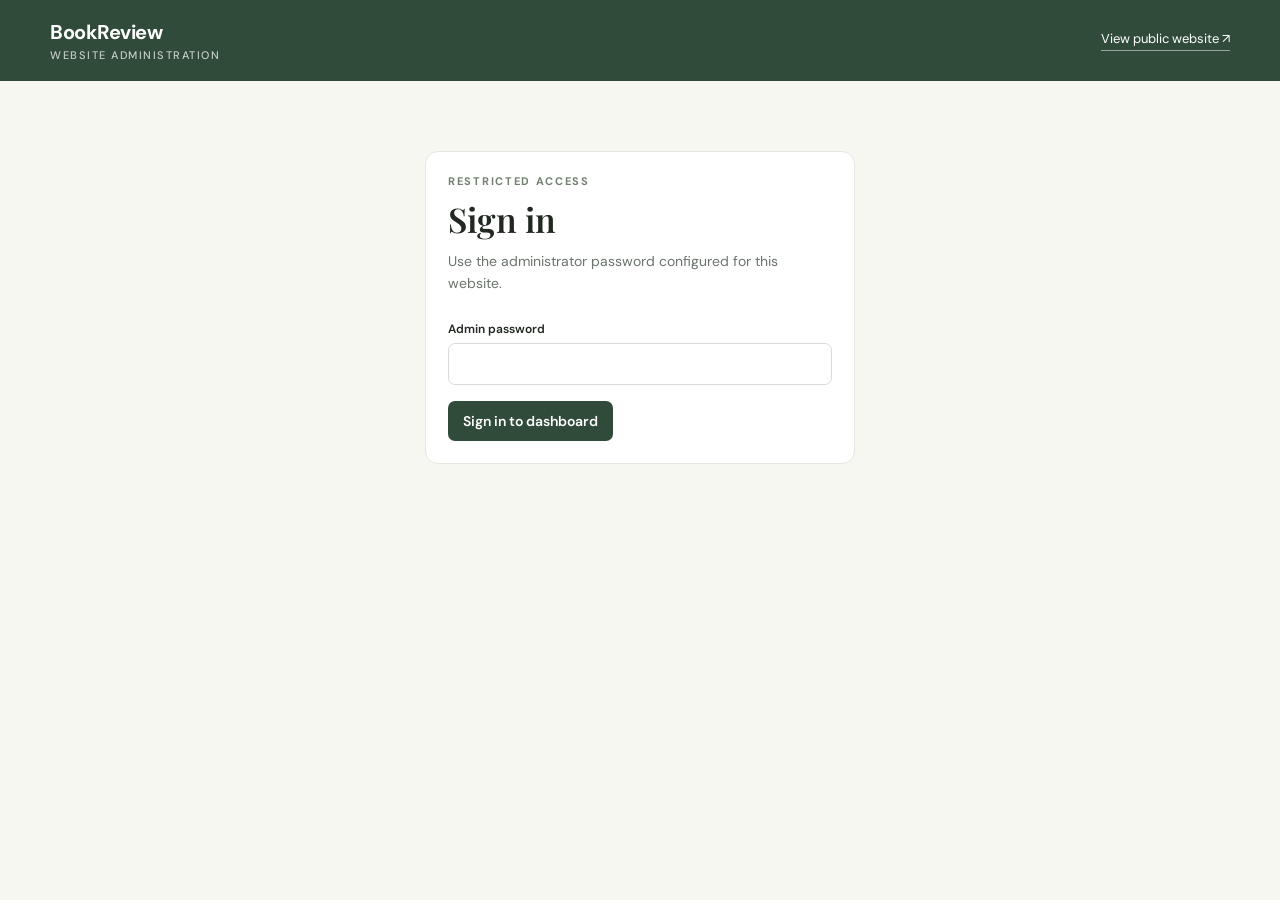
<file: admin.html>
<!doctype html>
<html lang="en">
<head>
<meta charset="utf-8"><meta name="viewport" content="width=device-width, initial-scale=1">
<title>BookReview | Administration</title>
<link rel="preconnect" href="https://fonts.googleapis.com"><link href="https://fonts.googleapis.com/css2?family=DM+Sans:wght@400;500;600;700&family=Playfair+Display:wght@500;600;700&display=swap" rel="stylesheet">
<style>
:root{--ink:#202820;--muted:#6a746c;--paper:#f7f7f2;--white:#fff;--green:#314b3b;--green2:#dce8d7;--line:#e5e8df;--red:#a43b32;--serif:"Playfair Display",Georgia,serif;--sans:"DM Sans",Arial,sans-serif}
*{box-sizing:border-box}body{margin:0;background:var(--paper);color:var(--ink);font:14px var(--sans)}button,input,textarea,select{font:inherit}button{cursor:pointer}a{color:inherit;text-decoration:none}
.topbar{background:var(--green);color:white;padding:19px max(22px,calc((100% - 1180px)/2));display:flex;justify-content:space-between;align-items:center;gap:16px}.brand{font-size:20px;font-weight:700;letter-spacing:-.5px}.brand small{display:block;font-size:11px;font-weight:500;opacity:.72;letter-spacing:1.5px;text-transform:uppercase;margin-top:3px}.topbar a{font-size:13px;border-bottom:1px solid #ffffff80;padding-bottom:3px}
main{max-width:1180px;margin:36px auto;padding:0 22px}.eyebrow{text-transform:uppercase;letter-spacing:1.7px;font-size:11px;font-weight:700;color:#71806f}.page-title{font:600 34px var(--serif);margin:8px 0}.intro{color:var(--muted);margin:0 0 26px;line-height:1.6}
.panel{background:white;border:1px solid var(--line);border-radius:13px;padding:22px;margin-bottom:18px}.hidden{display:none!important}.login-box{max-width:430px;margin:70px auto}.field-grid{display:grid;grid-template-columns:1fr 1fr;gap:0 14px}.field.full{grid-column:1/-1}label{display:block;font-weight:600;font-size:12px;margin:12px 0 6px}input,textarea,select{width:100%;padding:11px 12px;border:1px solid #d7ddd4;border-radius:7px;background:white;color:var(--ink);outline:none}input:focus,textarea:focus,select:focus{border-color:#6f8b6c;box-shadow:0 0 0 3px #dce8d7}textarea{resize:vertical;min-height:88px}
.btn{border:0;border-radius:7px;padding:11px 15px;background:var(--green);color:white;font-weight:600}.btn:hover{filter:brightness(1.08)}.btn-light{background:#edf2eb;color:var(--green)}.btn-danger{background:#fff0ee;color:var(--red)}.btn-small{font-size:12px;padding:8px 10px}.form-actions{display:flex;gap:8px;flex-wrap:wrap;margin-top:16px}.message{padding:11px 13px;border-radius:7px;background:#fff5d9;color:#70551c;margin-top:14px}.stats{display:grid;grid-template-columns:repeat(3,1fr);gap:14px;margin-bottom:18px}.stat{background:white;border:1px solid var(--line);border-radius:12px;padding:18px}.stat span{display:block;color:var(--muted);font-size:12px}.stat strong{display:block;font-size:28px;margin-top:9px;font-weight:600}
.toolbar{display:flex;justify-content:space-between;align-items:center;gap:14px;flex-wrap:wrap;margin-bottom:16px}.tabs{display:flex;gap:6px;flex-wrap:wrap}.tab{background:transparent;color:var(--muted);border:1px solid var(--line);padding:9px 12px;border-radius:7px}.tab.active{background:var(--green);border-color:var(--green);color:white}.list{border-top:1px solid var(--line)}.row-item{display:grid;grid-template-columns:1fr auto;gap:16px;align-items:start;padding:17px 0;border-bottom:1px solid var(--line)}.item-title{font-weight:700;font-size:15px}.meta{font-size:12px;color:var(--muted);margin:5px 0}.desc{white-space:pre-wrap;line-height:1.6;overflow-wrap:anywhere}.actions{display:flex;gap:7px;flex-wrap:wrap}.book-thumb{width:46px;height:64px;object-fit:cover;border-radius:3px;background:#e8e8df}.book-summary{display:flex;gap:13px}.empty{padding:35px 10px;text-align:center;color:var(--muted)}.cover-preview{width:52px;height:70px;object-fit:cover;border-radius:4px;background:#e5e5dc;margin-top:7px}
@media(max-width:650px){main{margin:24px auto;padding:0 14px}.page-title{font-size:29px}.stats{grid-template-columns:1fr 1fr}.field-grid{grid-template-columns:1fr}.field.full{grid-column:auto}.row-item{grid-template-columns:1fr}.topbar{padding:16px}.login-box{margin:40px auto}.panel{padding:17px}}
</style>
</head><body>
<header class="topbar"><div class="brand">BookReview<small>Website administration</small></div><a href="/">View public website ↗</a></header>
<main>
<section id="loginPanel" class="panel login-box">
<div class="eyebrow">Restricted access</div><h1 class="page-title">Sign in</h1><p class="intro">Use the administrator password configured for this website.</p>
<form id="loginForm"><label for="password">Admin password</label><input id="password" type="password" autocomplete="current-password" required><div class="form-actions"><button class="btn" type="submit">Sign in to dashboard</button></div></form><div id="loginMessage" class="message hidden"></div>
</section>
<section id="dashboard" class="hidden">
<div class="eyebrow">Overview</div><h1 class="page-title">Manage BookReview</h1><p class="intro">Add books to the catalogue, update book details, review submissions and read messages sent by visitors.</p>
<div class="stats"><div class="stat"><span>Books in catalogue</span><strong id="bookCount">0</strong></div><div class="stat"><span>Reviews received</span><strong id="reviewCount">0</strong></div><div class="stat"><span>Contact messages</span><strong id="messageCount">0</strong></div><div class="stat"><span>Newsletter subscribers</span><strong id="subscriberCount">0</strong></div></div>
<div class="panel">
<div class="toolbar"><div class="tabs"><button class="tab active" data-tab="books">Books</button><button class="tab" data-tab="reviews">Reviews</button><button class="tab" data-tab="messages">Messages</button><button class="tab" data-tab="subscribers">Newsletter subscribers</button></div><div class="actions"><button class="btn btn-light" id="refreshBtn">Refresh data</button><button class="btn btn-light" id="logoutBtn">Sign out</button></div></div>
<section id="booksSection">
<div class="toolbar"><div><h2 style="margin:0;font:600 22px var(--serif)">Book catalogue</h2><p class="meta">Add new titles or update the details already on the website.</p></div><button class="btn" id="newBookBtn">+ Add a book</button></div>
<form id="bookForm" class="panel hidden" style="background:#fafbf8">
<h3 id="bookFormTitle" style="margin:0;font:600 20px var(--serif)">Add a book</h3><input id="bookId" type="hidden">
<div class="field-grid">
<div class="field"><label for="title">Book title *</label><input id="title" maxlength="180" required></div>
<div class="field"><label for="author">Author *</label><input id="author" maxlength="120" required></div>
<div class="field"><label for="genre">Genre *</label><select id="genre" required><option value="">Choose genre</option><option>Fiction</option><option>Classic</option><option>Personal Growth</option><option>Biography</option><option>History</option><option>Science</option><option>Religion</option><option>Poetry</option><option>Education</option><option>Other</option></select></div>
<div class="field"><label for="year">Publication year</label><input id="year" type="number" min="0" max="2100"></div>
<div class="field full"><label for="description">Short description</label><textarea id="description" maxlength="1200"></textarea></div>
<div class="field full"><label for="coverUrl">Book cover image URL (optional)</label><input id="coverUrl" type="url" placeholder="https://example.com/book-cover.jpg"><img id="coverPreview" class="cover-preview hidden" alt="Cover preview"></div>
</div>
<div id="bookFormMessage" class="message hidden"></div><div class="form-actions"><button class="btn" type="submit">Save book</button><button class="btn btn-light" type="button" id="cancelBookBtn">Cancel</button></div>
</form>
<div id="booksList" class="list"></div>
</section>
<section id="reviewsSection" class="hidden"><h2 style="font:600 22px var(--serif)">Reader reviews</h2><div id="reviewsList" class="list"></div></section>
<section id="messagesSection" class="hidden"><h2 style="font:600 22px var(--serif)">Contact messages</h2><div id="messagesList" class="list"></div></section>
<section id="subscribersSection" class="hidden"><h2 style="font:600 22px var(--serif)">Newsletter subscribers</h2><p class="meta">Email addresses submitted through “Join the circle” on the public homepage.</p><div id="subscribersList" class="list"></div></section>
</div></section>
</main>
<script>
const $=s=>document.querySelector(s);let currentData={books:[],reviews:[],messages:[],subscribers:[]};
const esc=s=>String(s??"").replace(/[&<>"']/g,c=>({"&":"&amp;","<":"&lt;",">":"&gt;",'"':"&quot;","'":"&#39;"}[c]));
function showMessage(el,text){$(el).textContent=text;$(el).classList.remove("hidden")}
async function api(url,options={}){const r=await fetch(url,{...options,headers:{"Content-Type":"application/json",...(options.headers||{})}});const d=await r.json().catch(()=>({}));if(!r.ok)throw Error(d.error||"The request could not be completed.");return d}
$("#loginForm").addEventListener("submit",async e=>{e.preventDefault();try{await api("/admin/login",{method:"POST",body:JSON.stringify({password:$("#password").value})});$("#loginPanel").classList.add("hidden");$("#dashboard").classList.remove("hidden");await loadData()}catch(err){showMessage("#loginMessage",err.message)}});
async function loadData(){try{currentData=await api("/api/admin/summary");$("#bookCount").textContent=currentData.bookCount;$("#reviewCount").textContent=currentData.reviewCount;$("#messageCount").textContent=currentData.messageCount;$("#subscriberCount").textContent=currentData.subscriberCount||0;renderBooks();renderReviews();renderMessages();renderSubscribers()}catch(err){alert(err.message)}}
function renderBooks(){const list=$("#booksList");if(!currentData.books.length){list.innerHTML='<div class="empty">No books in the catalogue yet. Add the first book above.</div>';return}list.innerHTML=currentData.books.map(b=>`<article class="row-item"><div class="book-summary"><div class="book-thumb" style="display:grid;place-items:center;background:${esc(b.color||"#dce8d7")};color:${esc(b.ink||"#314b3b")};font:22px Georgia">${b.cover_url?`<img src="${esc(b.cover_url)}" class="book-thumb" alt="">`:esc(b.symbol||"✳")}</div><div><div class="item-title">${esc(b.title)}</div><div class="meta">${esc(b.author)} · ${esc(b.genre)}${b.year?" · "+esc(b.year):""}</div><div class="desc">${esc(b.description||"No description added.")}</div></div></div><div class="actions"><button class="btn btn-light btn-small" onclick="editBook(${b.id})">Edit</button><button class="btn btn-danger btn-small" onclick="deleteBook(${b.id})">Delete</button></div></article>`).join("")}
function renderReviews(){const el=$("#reviewsList");el.innerHTML=currentData.reviews.length?currentData.reviews.map(r=>`<article class="row-item"><div><div class="item-title">${esc(r.bookTitle)} · ${"★".repeat(Number(r.rating)||0)}</div><div class="meta">${esc(r.name)} · ${esc(r.date)}</div><p class="desc">${esc(r.text)}</p></div><button class="btn btn-danger btn-small" onclick="deleteReview(${r.id})">Delete</button></article>`).join(""):'<div class="empty">No reviews have been submitted yet.</div>'}
function renderMessages(){const el=$("#messagesList");el.innerHTML=currentData.messages.length?currentData.messages.map(m=>`<article class="row-item"><div><div class="item-title">${esc(m.subject)}</div><div class="meta">${esc(m.name)} · <a href="mailto:${encodeURIComponent(m.email)}?subject=${encodeURIComponent("Re: "+m.subject)}">${esc(m.email)}</a> · ${esc(m.date)}</div><p class="desc">${esc(m.message)}</p></div><div class="actions"><a class="btn btn-light btn-small" href="mailto:${encodeURIComponent(m.email)}?subject=${encodeURIComponent("Re: "+m.subject)}">Reply</a><button class="btn btn-danger btn-small" onclick="deleteMessage(${m.id})">Delete</button></div></article>`).join(""):'<div class="empty">No messages have been received yet.</div>'}
function renderSubscribers(){const el=$("#subscribersList");el.innerHTML=currentData.subscribers?.length?currentData.subscribers.map(s=>`<article class="row-item"><div><div class="item-title">${esc(s.email)}</div><div class="meta">Subscribed: ${esc(s.date)}</div></div><button class="btn btn-danger btn-small" onclick="deleteSubscriber(${s.id})">Remove</button></article>`).join(""):'<div class="empty">No newsletter subscribers yet. Emails will appear here after visitors subscribe.</div>'}
function resetBookForm(){$("#bookForm").reset();$("#bookId").value="";$("#bookFormTitle").textContent="Add a book";$("#bookFormMessage").classList.add("hidden");$("#coverPreview").classList.add("hidden");$("#bookForm").classList.add("hidden")}
$("#newBookBtn").addEventListener("click",()=>{resetBookForm();$("#bookForm").classList.remove("hidden");$("#bookFormTitle").textContent="Add a book";$("#bookForm").scrollIntoView({behavior:"smooth",block:"start"})});
$("#cancelBookBtn").addEventListener("click",resetBookForm);
$("#coverUrl").addEventListener("input",()=>{const v=$("#coverUrl").value.trim();if(v){$("#coverPreview").src=v;$("#coverPreview").classList.remove("hidden")}else $("#coverPreview").classList.add("hidden")});
window.editBook=id=>{const b=currentData.books.find(x=>x.id===id);if(!b)return;resetBookForm();$("#bookId").value=b.id;$("#title").value=b.title;$("#author").value=b.author;$("#genre").value=b.genre;$("#year").value=b.year||"";$("#description").value=b.description||"";$("#coverUrl").value=b.cover_url||"";if(b.cover_url){$("#coverPreview").src=b.cover_url;$("#coverPreview").classList.remove("hidden")}$("#bookFormTitle").textContent="Update book details";$("#bookForm").classList.remove("hidden");$("#bookForm").scrollIntoView({behavior:"smooth",block:"start"});};
$("#bookForm").addEventListener("submit",async e=>{e.preventDefault();const id=$("#bookId").value;const payload={title:$("#title").value.trim(),author:$("#author").value.trim(),genre:$("#genre").value,year:$("#year").value,description:$("#description").value.trim(),coverUrl:$("#coverUrl").value.trim()};try{await api(id?`/api/admin/books/${id}`:"/api/admin/books",{method:id?"PUT":"POST",body:JSON.stringify(payload)});resetBookForm();await loadData()}catch(err){showMessage("#bookFormMessage",err.message)}});
window.deleteBook=async id=>{const b=currentData.books.find(x=>x.id===id);if(!confirm(`Delete "${b?.title||"this book"}"? Reviews for this book will also be deleted.`))return;try{await api(`/api/admin/books/${id}`,{method:"DELETE"});await loadData()}catch(err){alert(err.message)}};
window.deleteReview=async id=>{if(!confirm("Delete this review?"))return;try{await api(`/api/admin/reviews/${id}`,{method:"DELETE"});await loadData()}catch(err){alert(err.message)}};
window.deleteMessage=async id=>{if(!confirm("Delete this message?"))return;try{await api(`/api/admin/messages/${id}`,{method:"DELETE"});await loadData()}catch(err){alert(err.message)}};
window.deleteSubscriber=async id=>{if(!confirm("Remove this email from the newsletter subscriber list?"))return;try{await api(`/api/admin/subscribers/${id}`,{method:"DELETE"});await loadData()}catch(err){alert(err.message)}};
document.querySelectorAll("[data-tab]").forEach(btn=>btn.addEventListener("click",()=>{document.querySelectorAll("[data-tab]").forEach(b=>b.classList.toggle("active",b===btn));["books","reviews","messages","subscribers"].forEach(name=>$("#"+name+"Section").classList.toggle("hidden",name!==btn.dataset.tab))}));
$("#refreshBtn").addEventListener("click",loadData);$("#logoutBtn").addEventListener("click",async()=>{await fetch("/admin/logout",{method:"POST"});$("#dashboard").classList.add("hidden");$("#loginPanel").classList.remove("hidden");$("#password").value=""});
</script></body></html>
</file>
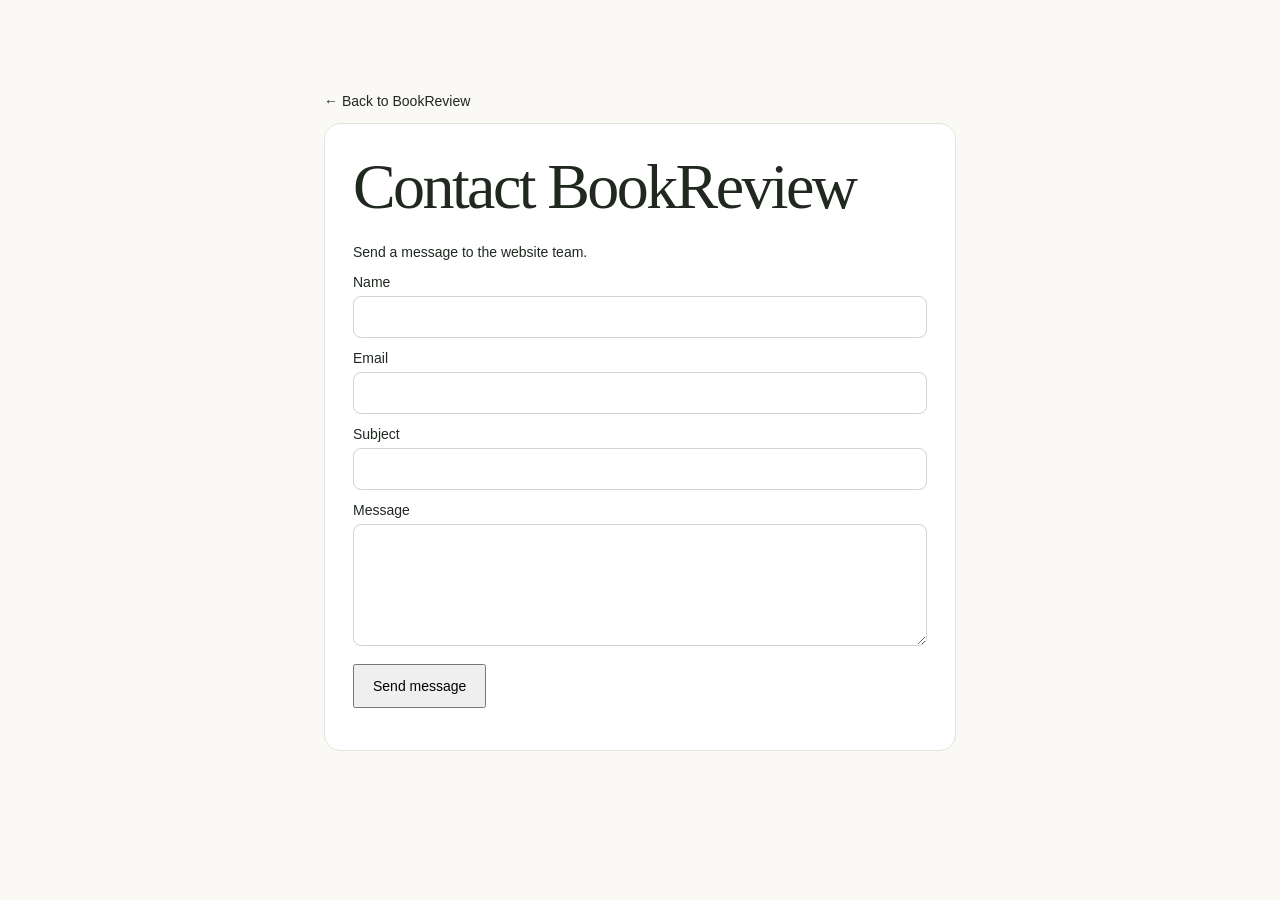
<file: contact.html>
<!doctype html><html lang="en"><head><meta charset="utf-8"><meta name="viewport" content="width=device-width,initial-scale=1"><title>Contact BookReview</title><link rel="stylesheet" href="/styles.css"><style>.contact-wrap{max-width:680px;margin:55px auto;padding:24px}.contact-card{background:#fff;border:1px solid #e1e5dc;border-radius:16px;padding:28px}.contact-card label{display:block;margin-top:12px}.contact-card input,.contact-card textarea{width:100%;padding:12px;border:1px solid #ccd5ce;border-radius:8px;font:inherit;margin-top:6px}.contact-card button{margin-top:15px;padding:12px 18px;cursor:pointer}.status{margin-top:12px}</style></head><body><main class="contact-wrap"><p><a href="/">← Back to BookReview</a></p><section class="contact-card"><h1>Contact BookReview</h1><p>Send a message to the website team.</p><form id="contactForm"><label>Name</label><input name="name" maxlength="80" required><label>Email</label><input name="email" type="email" maxlength="160" required><label>Subject</label><input name="subject" maxlength="160" required><label>Message</label><textarea name="message" rows="6" minlength="5" maxlength="3000" required></textarea><button type="submit">Send message</button><p id="status" class="status" role="status"></p></form></section></main><script>
document.querySelector("#contactForm").addEventListener("submit",async e=>{e.preventDefault();const f=new FormData(e.target);const payload=Object.fromEntries(f.entries());const s=document.querySelector("#status");s.textContent="Sending...";try{const r=await fetch("/api/messages",{method:"POST",headers:{"Content-Type":"application/json"},body:JSON.stringify(payload)});const d=await r.json();if(!r.ok)throw Error(d.error||"Could not send message");s.textContent="Your message has been received. Thank you.";e.target.reset()}catch(err){s.textContent=err.message}});
</script></body></html>
</file>
<file: styles.css>
:root {
  --ink: #202820;
  --muted: #687168;
  --paper: #faf9f5;
  --white: #fff;
  --green: #dce8d7;
  --green-dark: #314b3b;
  --lime: #d9e8a7;
  --line: #e7e8df;
  --orange: #d97745;
  --serif: "Playfair Display", Georgia, serif;
  --sans: "DM Sans", Arial, sans-serif;
}

* { box-sizing: border-box; }
html { scroll-behavior: smooth; scroll-padding-top: 90px; }
body { margin: 0; background: var(--paper); color: var(--ink); font-family: var(--sans); font-size: 14px; }
a { color: inherit; text-decoration: none; }
button, input, textarea, select { font: inherit; }
button { cursor: pointer; }

.site-header {
  height: 82px;
  display: flex;
  align-items: center;
  justify-content: space-between;
  padding: 0 7.2%;
  background: rgba(250,249,245,.96);
  border-bottom: 1px solid rgba(32,40,32,.07);
  position: sticky;
  top: 0;
  z-index: 10;
  backdrop-filter: blur(12px);
}

.brand { display: inline-flex; align-items: center; gap: 9px; font-size: 20px; font-weight: 700; letter-spacing: -1px; }
.brand-mark { width: 31px; height: 31px; display: inline-grid; place-items: center; border-radius: 50%; background: var(--green-dark); color: white; font: 600 23px var(--serif); }
.brand-accent { color: #72916d; }
.main-nav { display: flex; gap: 34px; color: #6a716a; font-size: 12px; }
.main-nav a { padding: 9px 0; }
.main-nav a:hover, .main-nav a.active { color: var(--ink); }

.button {
  border: 0;
  border-radius: 4px;
  padding: 13px 18px;
  display: inline-flex;
  justify-content: center;
  align-items: center;
  gap: 22px;
  font-size: 12px;
  font-weight: 600;
  transition: transform .2s, background .2s;
}
.button:hover { transform: translateY(-2px); }
.button-dark { background: var(--green-dark); color: white; }
.button-dark:hover { background: #243a2d; }
.button-outline { background: transparent; border: 1px solid #cfd4c9; color: var(--ink); }
.header-cta { padding: 12px 15px; }
.menu-toggle { display: none; border: 0; background: none; font-size: 23px; }

.hero {
  display: grid;
  grid-template-columns: 1.03fr .97fr;
  padding: 68px 7.2% 58px;
  min-height: 525px;
  overflow: hidden;
}
.hero-copy { align-self: center; max-width: 550px; padding: 0 20px 10px 0; }
.eyebrow { font-size: 9px; letter-spacing: 2px; font-weight: 700; color: #75836e; margin: 0 0 18px; }
.eyebrow-dot { display: inline-block; width: 6px; height: 6px; border-radius: 50%; background: #a6bb7c; margin-right: 8px; vertical-align: middle; }
h1, h2, blockquote { font-family: var(--serif); font-weight: 500; }
h1 { font-size: clamp(43px, 5vw, 67px); line-height: 1.08; letter-spacing: -2.6px; margin: 0 0 23px; }
h1 em { color: #6f8b68; font-weight: 500; }
.hero-description { max-width: 420px; font-size: 13px; line-height: 1.9; color: var(--muted); }
.hero-actions { display: flex; align-items: center; gap: 25px; margin-top: 28px; flex-wrap: wrap; }
.text-link { border: 0; background: transparent; padding: 7px 0; font-size: 11px; font-weight: 600; color: var(--ink); }
.text-link:hover { color: #6f8b68; }
.reader-proof { display: flex; align-items: center; gap: 13px; margin-top: 40px; }
.avatar-stack { display: flex; padding-left: 2px; }
.avatar-stack span { width: 28px; height: 28px; border-radius: 50%; border: 2px solid var(--paper); display: grid; place-items: center; margin-left: -4px; background: #d5a28b; color: #342b24; font-size: 8px; font-weight: 700; }
.avatar-stack span:nth-child(2) { background: #d6d8ae; }
.avatar-stack span:nth-child(3) { background: #b5c7b4; }
.avatar-stack span:nth-child(4) { background: var(--green-dark); color: white; }
.reader-proof p { font-size: 10px; line-height: 1.7; margin: 0; }
.reader-proof p span { color: var(--muted); }

.hero-art {
  min-height: 390px;
  position: relative;
  background: #e7eddf;
  border-radius: 47% 47% 4px 4px;
  overflow: hidden;
  display: flex;
  justify-content: center;
  align-items: flex-end;
}
.sun-shape { position: absolute; width: 235px; height: 235px; border-radius: 50%; background: #f5d5a8; top: 35px; left: calc(50% - 118px); }
.book-display { height: 290px; width: 360px; position: relative; z-index: 2; display: flex; align-items: flex-end; justify-content: center; perspective: 800px; }
.book { position: absolute; bottom: 18px; width: 125px; height: 220px; box-shadow: 9px 9px 15px #42524326; padding: 20px 13px; display: flex; flex-direction: column; justify-content: space-between; color: #f9f0db; font: 600 17px var(--serif); line-height: 1.25; }
.book small { font: 8px var(--sans); letter-spacing: 1.5px; }
.book-back { left: 42px; bottom: 23px; height: 190px; background: #bf714e; transform: rotate(-10deg); }
.book-middle { left: 119px; height: 237px; background: #314c3b; transform: rotate(1deg); z-index: 2; }
.book-front { right: 31px; height: 207px; background: #e4c99e; color: #354233; transform: rotate(9deg); z-index: 3; }
.book-front i { position: absolute; top: 82px; right: 18px; font-size: 30px; font-style: normal; }
.art-note { position: absolute; right: 20px; top: 42px; z-index: 4; padding: 12px 15px; background: #faf9f1; box-shadow: 0 6px 20px #283d2d12; font-size: 10px; line-height: 1.5; transform: rotate(4deg); }
.art-note span { color: #bd794b; margin-right: 5px; }
.plant { position: absolute; z-index: 1; bottom: 5px; width: 6px; height: 110px; background: #607e58; border-radius: 6px; transform-origin: bottom; }
.plant:before, .plant:after { content: ""; position: absolute; width: 29px; height: 12px; background: #819b72; border-radius: 100% 0 100% 0; }
.plant:before { top: 20px; left: -24px; transform: rotate(-30deg); }
.plant:after { top: 48px; left: 1px; transform: rotate(25deg) scaleX(-1); }
.plant-one { left: 30px; transform: rotate(-13deg); }
.plant-two { right: 35px; transform: rotate(12deg) scale(.8); }

.stats-strip { padding: 24px 7.2%; background: #f0f1e9; display: flex; align-items: center; gap: clamp(22px, 6vw, 90px); }
.stats-strip div { display: flex; align-items: center; gap: 11px; }
.stats-strip strong { font: 500 28px var(--serif); }
.stats-strip span { color: var(--muted); font-size: 10px; max-width: 75px; line-height: 1.5; }
.stats-strip > p { margin-left: auto; font-size: 8px; letter-spacing: 2px; color: #899284; }

.section { padding: 84px 7.2%; }
.section-heading { display: flex; align-items: flex-end; justify-content: space-between; gap: 35px; margin-bottom: 34px; }
.section-heading .eyebrow { margin-bottom: 12px; }
h2 { font-size: clamp(31px, 3vw, 42px); line-height: 1.15; letter-spacing: -1.3px; margin: 0; }
.section-intro { color: var(--muted); font-size: 12px; line-height: 1.8; max-width: 330px; margin: 0 0 4px; }
.catalogue-tools { display: flex; justify-content: space-between; align-items: center; gap: 20px; margin-bottom: 27px; }
.search-box { width: min(330px, 100%); height: 43px; display: flex; align-items: center; gap: 10px; border: 1px solid var(--line); background: white; padding: 0 13px; border-radius: 4px; color: #778074; }
.search-box span { font-size: 24px; transform: rotate(-20deg); }
.search-box input { border: 0; outline: 0; width: 100%; font-size: 11px; color: var(--ink); background: transparent; }
.filter-pills { display: flex; gap: 7px; flex-wrap: wrap; }
.filter-pill { border: 1px solid transparent; padding: 10px 13px; background: transparent; color: #6c756a; font-size: 10px; border-radius: 30px; }
.filter-pill.selected, .filter-pill:hover { background: #e7eddf; color: #314b3b; border-color: #d6e1ce; }

.book-grid { display: grid; grid-template-columns: repeat(3, minmax(0,1fr)); gap: 22px; }
.book-card { border: 1px solid #e9e9e2; background: #fffefa; padding: 13px; transition: transform .2s, box-shadow .2s; }
.book-card:hover { transform: translateY(-4px); box-shadow: 0 12px 28px #2635270c; }
.book-cover { min-height: 210px; display: flex; align-items: center; justify-content: center; position: relative; overflow: hidden; padding: 20px; }
.cover-design { width: 137px; height: 177px; padding: 17px 13px; display: flex; flex-direction: column; justify-content: space-between; box-shadow: 7px 8px 14px #0002; color: #fff8e9; transform: rotate(-2deg); position: relative; }
.cover-design:after { content: ""; position: absolute; left: 6px; top: 0; bottom: 0; width: 2px; background: #ffffff4c; }
.cover-title { font: 600 19px/1.18 var(--serif); text-transform: uppercase; }
.cover-author { font-size: 8px; letter-spacing: 1.3px; text-transform: uppercase; }
.cover-symbol { position: absolute; bottom: 38px; right: 15px; font-size: 28px; opacity: .7; }
.book-card-meta { display: flex; justify-content: space-between; align-items: center; margin-top: 14px; gap: 10px; }
.genre-tag { background: #edf1e7; color: #62775b; padding: 5px 8px; font-size: 8px; letter-spacing: .4px; }
.book-rating { font-size: 10px; font-weight: 600; white-space: nowrap; }
.star { color: #d49a45; margin-right: 3px; }
.book-card h3 { font: 600 17px var(--serif); margin: 12px 0 4px; }
.book-author { font-size: 10px; color: var(--muted); margin: 0; }
.book-desc { font-size: 10px; line-height: 1.7; color: #747c72; min-height: 35px; margin: 12px 0; }
.card-actions { display: flex; justify-content: space-between; align-items: center; border-top: 1px solid #efefe9; padding-top: 11px; }
.card-actions button { border: 0; background: transparent; font-size: 10px; font-weight: 600; padding: 3px 0; }
.card-actions .read-link { color: #668260; }
.empty-state { padding: 25px; text-align: center; color: var(--muted); }
.hidden { display: none !important; }

.quote-band { background: #e8ede2; padding: 56px 12%; text-align: center; }
.quote-mark { color: #8aa07e; font: 70px var(--serif); line-height: .7; display: block; }
.quote-band blockquote { max-width: 720px; margin: 12px auto 15px; font-size: clamp(23px, 3vw, 34px); line-height: 1.45; letter-spacing: -.5px; }
.quote-band p { color: #788274; font-size: 10px; letter-spacing: 1px; }

.community-section { padding-top: 78px; padding-bottom: 65px; }
.review-grid { display: grid; grid-template-columns: repeat(3,minmax(0,1fr)); gap: 17px; }
.review-card { background: #fffefa; border: 1px solid #e9e9e2; padding: 22px; min-height: 215px; display: flex; flex-direction: column; }
.review-card-top { display: flex; align-items: center; justify-content: space-between; gap: 8px; }
.review-book { font-size: 9px; color: #70806a; font-weight: 700; }
.review-stars { color: #d49a45; letter-spacing: 1px; font-size: 10px; }
.review-card blockquote { margin: 18px 0 20px; font-size: 16px; line-height: 1.6; }
.review-author { display: flex; align-items: center; gap: 10px; margin-top: auto; }
.review-avatar { width: 31px; height: 31px; display: grid; place-items: center; border-radius: 50%; background: #e6d2bd; color: #5b4838; font-size: 9px; font-weight: 700; }
.review-author strong { display: block; font-size: 10px; }
.review-author small { display: block; color: #8a9187; font-size: 9px; margin-top: 3px; }
.community-bottom { display: flex; align-items: center; gap: 13px; margin-top: 28px; padding: 17px 0; border-top: 1px solid var(--line); }
.community-icon { width: 31px; height: 31px; display: grid; place-items: center; background: #e4eadb; color: #718766; border-radius: 50%; }
.community-bottom p { font-size: 11px; color: #737b70; }
.community-bottom p strong { color: var(--ink); }
.community-bottom .text-link { margin-left: auto; }

/* Newsletter */
.newsletter {
  background: #e1e9d9;
  padding: 48px 7.2%;
  display: flex;
  align-items: center;
  justify-content: space-between;
  gap: 35px;
  flex-wrap: wrap;
  position: relative;
}
.newsletter .eyebrow { margin-bottom: 10px; }
.newsletter h2 { font-size: 30px; }
.newsletter p:not(.eyebrow) { color: #6e7969; font-size: 11px; margin-bottom: 0; }
.newsletter-form { display: flex; width: min(430px, 100%); gap: 8px; }
.newsletter-form input { min-width: 0; flex: 1; border: 1px solid #d0d9c8; padding: 0 13px; background: #f9faf5; outline: 0; font-size: 11px; border-radius: 4px; }

/* Newsletter confirmation popup */
.newsletter-message {
  position: fixed !important;
  top: 24px !important;
  right: 24px !important;
  bottom: auto !important;
  left: auto !important;
  z-index: 99999;
  width: min(390px, calc(100% - 32px));
  margin: 0 !important;
  padding: 18px 22px !important;
  background: #ffffff;
  color: #314b3b !important;
  border: 1px solid #dce8d7;
  border-left: 5px solid #547b4e;
  border-radius: 8px;
  box-shadow: 0 12px 35px rgba(32,40,32,.18);
  font-family: var(--sans);
  font-size: 14px !important;
  line-height: 1.6;
  overflow-wrap: anywhere;
  text-align: left;
  animation: newsletterPopupIn .35s ease-out;
}

.newsletter-message:empty,
.newsletter-message.hidden {
  display: none !important;
}

.newsletter-message[data-status="error"] {
  border-left-color: #b54736;
  color: #8f3026 !important;
}

@keyframes newsletterPopupIn {
  from { opacity: 0; transform: translateY(-15px); }
  to { opacity: 1; transform: translateY(0); }
}

.site-footer { padding: 28px 7.2% 22px; display: grid; grid-template-columns: 1fr 1.4fr 1.4fr; align-items: center; gap: 20px; }
.footer-brand { font-size: 17px; }
.footer-brand .brand-mark { width: 27px; height: 27px; font-size: 19px; }
.site-footer > p { color: #81877d; font-size: 10px; }
.site-footer > div { display: flex; justify-content: flex-end; gap: 20px; font-size: 10px; color: #5f685d; }
.site-footer small { grid-column: 1/-1; border-top: 1px solid var(--line); padding-top: 16px; color: #9aa095; font-size: 9px; }

.review-dialog { width: min(500px, calc(100% - 28px)); border: 0; border-radius: 8px; padding: 0; box-shadow: 0 20px 80px #15241940; color: var(--ink); }
.review-dialog::backdrop { background: #17251bb3; backdrop-filter: blur(3px); }
.review-dialog form { padding: 27px; }
.dialog-heading { display: flex; justify-content: space-between; align-items: flex-start; margin-bottom: 20px; }
.dialog-heading .eyebrow { margin-bottom: 8px; }
.dialog-heading h2 { font-size: 30px; }
.close-dialog { border: 0; background: #f0f2eb; border-radius: 50%; width: 31px; height: 31px; font-size: 22px; }
.review-dialog label { display: block; margin: 13px 0 7px; font-size: 11px; font-weight: 600; }
.review-dialog input:not([type=hidden]), .review-dialog select, .review-dialog textarea { display: block; width: 100%; border: 1px solid #dfe3d9; border-radius: 4px; padding: 12px; background: #fffefa; outline: 0; font-size: 12px; }
.review-dialog textarea { resize: vertical; }
.rating-picker { display: flex; gap: 7px; }
.rating-picker button { border: 0; background: transparent; font-size: 26px; color: #d7d9d1; padding: 0 2px; }
.rating-picker button.selected { color: #d49a45; }
.form-note { color: #8b9287; font-size: 9px; }
.submit-review { width: 100%; margin-top: 12px; }
.form-message { font-size: 11px; color: #54744b; }

.toast {
  position: fixed;
  bottom: 20px;
  left: 50%;
  transform: translate(-50%, 20px);
  background: #243a2d;
  color: white;
  padding: 12px 18px;
  border-radius: 4px;
  font-size: 11px;
  opacity: 0;
  pointer-events: none;
  transition: .25s;
  z-index: 20;
}
.toast.show { opacity: 1; transform: translate(-50%,0); }

.sr-only { position: absolute; width: 1px; height: 1px; padding: 0; margin: -1px; overflow: hidden; clip: rect(0,0,0,0); white-space: nowrap; border: 0; }

@media (max-width: 900px) {
  .site-header { padding: 0 5%; }
  .main-nav { gap: 17px; }
  .hero, .section { padding-left: 5%; padding-right: 5%; }
  .hero { gap: 18px; }
  .hero-art { min-height: 350px; }
  .book-display { transform: scale(.86); transform-origin: bottom center; }
  .stats-strip { padding-left: 5%; padding-right: 5%; gap: 25px; }
  .stats-strip > p { display: none; }
  .book-grid { gap: 13px; }
  .book-cover { min-height: 180px; }
  .cover-design { transform: scale(.85) rotate(-2deg); }
  .newsletter { padding-left: 5%; padding-right: 5%; }
  .newsletter-form { max-width: 390px; }
}

@media (max-width: 650px) {
  .site-header { height: 68px; }
  .header-cta { display: none; }
  .menu-toggle { display: block; }
  .main-nav { display: none; position: absolute; top: 68px; left: 0; right: 0; padding: 18px 5%; background: var(--paper); border-bottom: 1px solid var(--line); flex-direction: column; gap: 9px; }
  .main-nav.open { display: flex; }
  .hero { grid-template-columns: 1fr; padding-top: 45px; gap: 36px; }
  .hero-copy { padding-right: 0; }
  .hero-art { min-height: 330px; max-width: 500px; width: 100%; margin: 0 auto; }
  .hero-description { font-size: 12px; }
  .reader-proof { margin-top: 28px; }
  .stats-strip { justify-content: space-between; gap: 12px; padding-top: 20px; padding-bottom: 20px; }
  .stats-strip div { gap: 7px; }
  .stats-strip strong { font-size: 24px; }
  .stats-strip span { font-size: 9px; }
  .section { padding-top: 60px; padding-bottom: 60px; }
  .section-heading { display: block; }
  .section-intro { margin-top: 16px; }
  .section-heading > .button { margin-top: 18px; }
  .catalogue-tools { display: block; }
  .search-box { width: 100%; margin-bottom: 14px; }
  .filter-pills { gap: 3px; }
  .filter-pill { padding: 9px 10px; }
  .book-grid { grid-template-columns: repeat(2,minmax(0,1fr)); gap: 12px; }
  .book-card { padding: 9px; }
  .book-cover { min-height: 155px; padding: 8px; }
  .cover-design { transform: scale(.72) rotate(-2deg); margin: -20px; }
  .book-card h3 { font-size: 15px; }
  .book-desc { font-size: 9px; }
  .quote-band { padding: 45px 7%; }
  .review-grid { grid-template-columns: 1fr; }
  .review-card { min-height: 0; }
  .newsletter { display: block; padding-top: 38px; padding-bottom: 38px; }
  .newsletter-form { margin-top: 20px; height: 43px; }
  .newsletter-form .button { padding: 10px; gap: 8px; }
  .site-footer { grid-template-columns: 1fr 1fr; padding-left: 5%; padding-right: 5%; }
  .site-footer > p { grid-column: 1/-1; grid-row: 2; margin: 0; }
  .site-footer > div { grid-column: 1/-1; justify-content: flex-start; flex-wrap: wrap; }
  .mobile-break { display: none; }
}

@media (max-width: 380px) {
  h1 { font-size: 42px; }
  .book-grid { grid-template-columns: 1fr; }
  .book-cover { min-height: 205px; }
  .cover-design { transform: scale(.92) rotate(-2deg); }
  .stats-strip span { max-width: 58px; }
}




/* =====================================
   READCIRCLE RESPONSIVE & MOTION UPGRADE
   ===================================== */

html {
  scroll-behavior: smooth;
  scroll-padding-top: 90px;
}

body {
  overflow-x: clip;
}

button,
a,
input,
textarea,
select {
  -webkit-tap-highlight-color: transparent;
}

a,
button {
  transition:
    color 0.25s ease,
    background-color 0.25s ease,
    border-color 0.25s ease,
    transform 0.25s ease,
    box-shadow 0.25s ease;
}

button {
  cursor: pointer;
}

.button:hover,
button:hover {
  transform: translateY(-2px);
}

.button:active,
button:active {
  transform: translateY(0) scale(0.98);
}

a:focus-visible,
button:focus-visible,
input:focus-visible,
textarea:focus-visible,
select:focus-visible {
  outline: 3px solid #c77751;
  outline-offset: 3px;
}

/* Header stays visible while browsing */
.site-header {
  position: sticky;
  top: 0;
  z-index: 100;
  background: rgba(255, 255, 255, 0.94);
  -webkit-backdrop-filter: blur(14px);
  backdrop-filter: blur(14px);
}

/* Gentle hero entrance */
.hero-copy > * {
  animation: rcFadeUp 0.8s ease both;
}

.hero-copy > *:nth-child(2) {
  animation-delay: 0.08s;
}

.hero-copy > *:nth-child(3) {
  animation-delay: 0.16s;
}

.hero-copy > *:nth-child(4) {
  animation-delay: 0.24s;
}

.book-display {
  animation: rcFloat 5s ease-in-out infinite;
  transform-origin: center;
}

.sun-shape {
  animation: rcPulse 7s ease-in-out infinite;
}

/* Cards move gently when hovered */
.book-card,
.review-card {
  transition:
    transform 0.3s ease,
    box-shadow 0.3s ease;
}

.book-card:hover,
.review-card:hover {
  transform: translateY(-6px);
  box-shadow: 0 16px 35px rgba(39, 54, 39, 0.1);
}

/* Buttons feel smoother */
.button,
.filter-pill,
.text-link {
  transition: all 0.25s ease;
}

.button-dark:hover {
  box-shadow: 0 8px 20px rgba(30, 48, 34, 0.16);
}

.filter-pill:hover {
  transform: translateY(-2px);
}

/* Contact form interactions */
.contact-form input,
.contact-form textarea {
  transition:
    border-color 0.25s ease,
    box-shadow 0.25s ease,
    background-color 0.25s ease;
}

.contact-form input:focus,
.contact-form textarea:focus {
  border-color: #55735a;
  box-shadow: 0 0 0 4px rgba(85, 115, 90, 0.12);
  outline: none;
}

.contact-form button:disabled {
  opacity: 0.65;
  cursor: wait;
  transform: none;
}

/* Newsletter and contact sections */
.newsletter,
.contact-section {
  scroll-margin-top: 90px;
}

.contact-form {
  animation: rcFadeUp 0.7s ease both;
}

/* Scroll reveal is enabled by JavaScript below */
.rc-reveal {
  opacity: 0;
  transform: translateY(24px);
  transition:
    opacity 0.7s ease,
    transform 0.7s cubic-bezier(0.2, 0.65, 0.3, 1);
}

.rc-reveal.rc-visible {
  opacity: 1;
  transform: translateY(0);
}

/* Animation definitions */
@keyframes rcFadeUp {
  from {
    opacity: 0;
    transform: translateY(18px);
  }
  to {
    opacity: 1;
    transform: translateY(0);
  }
}

@keyframes rcFloat {
  0%, 100% {
    transform: translateY(0);
  }
  50% {
    transform: translateY(-10px);
  }
}

@keyframes rcPulse {
  0%, 100% {
    transform: scale(1);
  }
  50% {
    transform: scale(1.035);
  }
}

/* Tablet layout */
@media (max-width: 900px) {
  .site-header {
    gap: 14px;
  }

  .main-nav {
    gap: 14px;
  }

  .main-nav a {
    font-size: 14px;
  }

  .hero {
    gap: 24px;
  }

  .hero-copy h1 {
    font-size: clamp(36px, 5vw, 54px);
  }

  .section {
    padding-left: 24px;
    padding-right: 24px;
  }

  .catalogue-tools {
    gap: 16px;
  }

  .filter-pills {
    flex-wrap: wrap;
  }
}

/* Phone layout */
@media (max-width: 640px) {
  html {
    scroll-padding-top: 72px;
  }

  .site-header {
    padding: 12px 16px;
    flex-wrap: wrap;
    justify-content: space-between;
  }

  .brand {
    flex-shrink: 0;
  }

  .header-cta {
    margin-left: auto;
    font-size: 13px;
    padding: 10px 12px;
  }

  .menu-toggle {
    display: inline-flex;
    align-items: center;
    justify-content: center;
    min-width: 42px;
    min-height: 42px;
    margin-left: 4px;
  }

  /* Mobile menu opens when JS adds .nav-open */
  .main-nav {
    display: none;
    width: 100%;
    flex-basis: 100%;
    order: 3;
    flex-direction: column;
    align-items: stretch;
    gap: 0;
    padding: 8px 0;
  }

  .main-nav.nav-open {
    display: flex;
    animation: rcFadeUp 0.25s ease both;
  }

  .main-nav a {
    display: block;
    padding: 13px 8px;
    border-bottom: 1px solid rgba(0, 0, 0, 0.06);
  }

  .hero {
    display: grid;
    grid-template-columns: minmax(0, 1fr);
    padding: 42px 20px;
    gap: 28px;
  }

  .hero-copy {
    min-width: 0;
  }

  .hero-copy h1 {
    font-size: clamp(36px, 10vw, 48px);
    line-height: 1.12;
  }

  .hero-description {
    font-size: 15px;
    line-height: 1.75;
  }

  .hero-actions {
    flex-wrap: wrap;
    gap: 14px;
  }

  .hero-art {
    width: 100%;
    min-width: 0;
    min-height: 300px;
  }

  .book-display {
    transform-origin: center;
    scale: 0.88;
  }

  .stats-strip {
    display: grid;
    grid-template-columns: repeat(2, minmax(0, 1fr));
    gap: 22px 12px;
    padding: 28px 18px;
  }

  .stats-strip > p {
    grid-column: 1 / -1;
  }

  .section {
    padding: 48px 18px;
  }

  .section-heading {
    display: flex;
    flex-direction: column;
    align-items: flex-start;
    gap: 16px;
  }

  .section-heading h2,
  .contact-heading h2 {
    font-size: clamp(28px, 7vw, 36px);
    line-height: 1.2;
  }

  .section-intro {
    max-width: 100%;
    line-height: 1.7;
  }

  .catalogue-tools {
    display: flex;
    flex-direction: column;
    align-items: stretch;
  }

  .search-box {
    width: 100%;
    box-sizing: border-box;
  }

  .search-box input {
    min-width: 0;
    width: 100%;
  }

  .filter-pills {
    display: flex;
    flex-wrap: wrap;
    gap: 8px;
  }

  .filter-pill {
    font-size: 13px;
    padding: 9px 12px;
  }

  .book-grid,
  .review-grid {
    grid-template-columns: minmax(0, 1fr);
    gap: 18px;
  }

  .book-card,
  .review-card {
    min-width: 0;
  }

  .quote-band {
    padding: 42px 22px;
  }

  .quote-band blockquote {
    font-size: clamp(22px, 6vw, 30px);
    line-height: 1.45;
  }

  .community-bottom {
    flex-wrap: wrap;
    gap: 12px;
  }

  .newsletter {
    display: flex;
    flex-direction: column;
    align-items: stretch;
    gap: 18px;
    padding: 38px 20px;
  }

  .newsletter-form {
    display: flex;
    flex-direction: column;
    width: 100%;
    gap: 12px;
  }

  .newsletter-form input,
  .newsletter-form button {
    width: 100%;
    box-sizing: border-box;
  }

  .newsletter-message {
    max-width: 100%;
  }

  .contact-section {
    padding: 48px 18px;
  }

  .contact-form {
    padding: 22px 18px;
  }

  .contact-form input,
  .contact-form textarea {
    font-size: 16px;
  }

  .contact-form button {
    width: 100%;
    justify-content: center;
  }

  .site-footer {
    display: flex;
    flex-direction: column;
    align-items: flex-start;
    gap: 16px;
    padding: 30px 20px;
  }

  .site-footer > div {
    display: flex;
    flex-wrap: wrap;
    gap: 14px 18px;
  }

  .site-footer small {
    line-height: 1.7;
  }

  .review-dialog {
    width: calc(100% - 24px);
    max-width: 480px;
    max-height: 90vh;
    overflow-y: auto;
    box-sizing: border-box;
  }

  .review-dialog form {
    padding: 20px;
  }
}

/* Smaller phones */
@media (max-width: 380px) {
  .site-header {
    padding: 10px 12px;
  }

  .header-cta {
    font-size: 12px;
    padding: 9px;
  }

  .hero {
    padding-left: 16px;
    padding-right: 16px;
  }

  .avatar-stack span {
    width: 30px;
    height: 30px;
  }

  .book-display {
    scale: 0.78;
  }
}

/* Respect the visitor's motion preferences */
@media (prefers-reduced-motion: reduce) {
  html {
    scroll-behavior: auto;
  }

  *,
  *::before,
  *::after {
    animation-duration: 0.01ms !important;
    animation-iteration-count: 1 !important;
    transition-duration: 0.01ms !important;
    scroll-behavior: auto !important;
  }

  .rc-reveal {
    opacity: 1;
    transform: none;
  }
}
</file>
